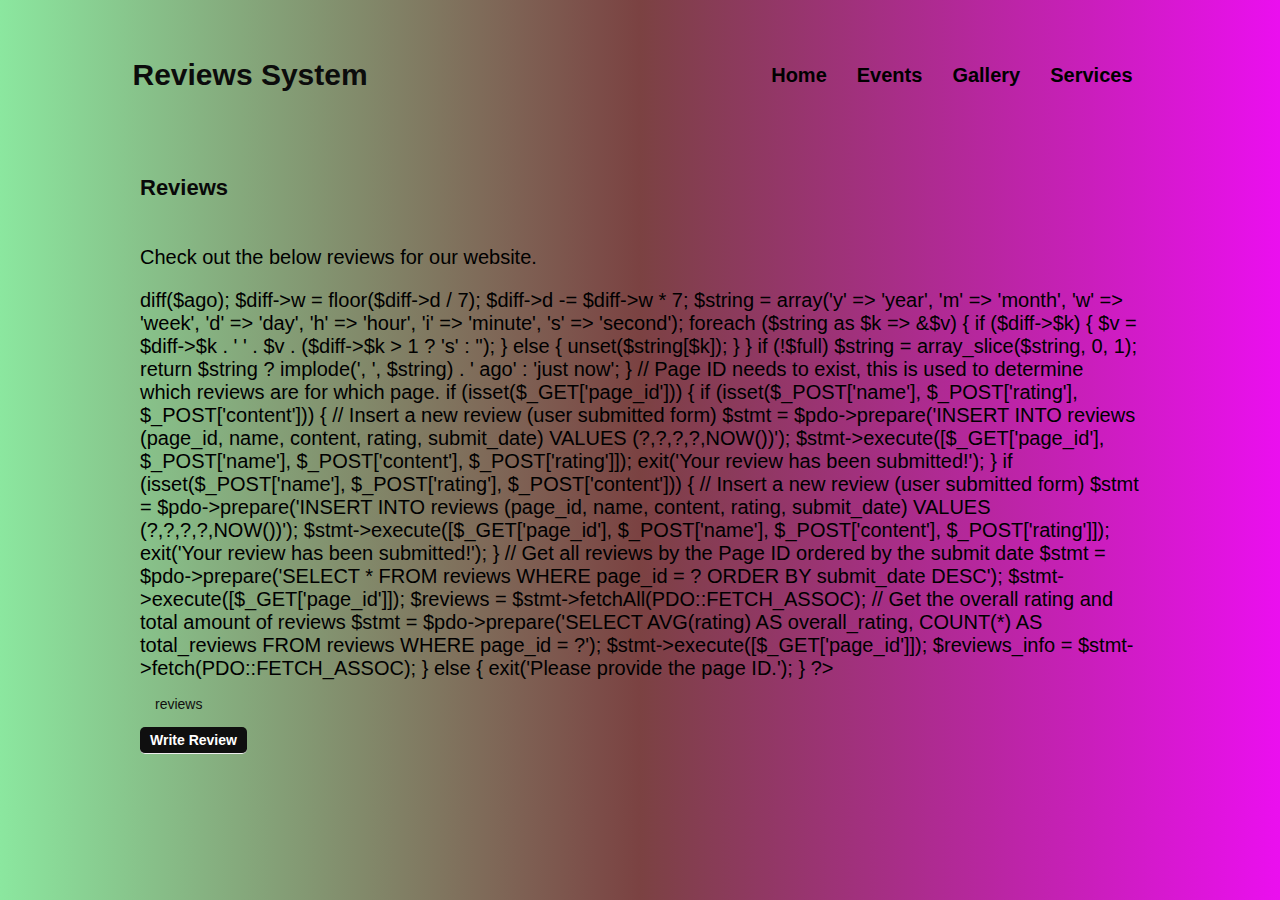
<file: index.html>
<!DOCTYPE html>
<html>
	<head>
		<meta charset="utf-8">
		<title>Reviews System</title>
		<link href="style.css" rel="stylesheet" type="text/css">
		<link href="reviews.css" rel="stylesheet" type="text/css">
	</head>
	<body>
	    <nav class="navtop">
			<div>
				<h1>Reviews System</h1>
				<ul>
					<li><a href="home.php">Home</a></li>
					<li><a href="event.html">Events</a></li>
					<li><a href="gallery.html">Gallery</a></li>
					<li><a href="services.html">Services</a></li>
				</ul>
			</div></nav>
		<div class="content home">
			<h2>Reviews</h2>
			<p>Check out the below reviews for our website.</p>
            <div class="reviews"></div>
              <script>
             const reviews_page_id = 1;
fetch("reviews.php?page_id=" + reviews_page_id).then(response => response.text()).then(data => {
	document.querySelector(".reviews").innerHTML = data;
	document.querySelector(".reviews .write_review_btn").onclick = event => {
		event.preventDefault();
		document.querySelector(".reviews .write_review").style.display = 'block';
		document.querySelector(".reviews .write_review input[name='name']").focus();
	};
	document.querySelector(".reviews .write_review form").onsubmit = event => {
		event.preventDefault();
		fetch("reviews.php?page_id=" + reviews_page_id, {
			method: 'POST',
			body: new FormData(document.querySelector(".reviews .write_review form"))
		}).then(response => response.text()).then(data => {
			document.querySelector(".reviews .write_review").innerHTML = data;
		});
	};
});

var formElement = document.querySelector(".write_review form");

// Get the name input element
var nameInputElement = formElement.querySelector('input[name="name"]');

// Listen for input events
nameInputElement.addEventListener("input", function() {
  // Get the input value and remove all non-letter characters
  var inputValue = this.value.replace(/[^a-zA-Z]/g, "");

  // Set the input value to the cleaned value
  this.value = inputValue;
});
</script>
		</div>
	</body>
</html>
</file>
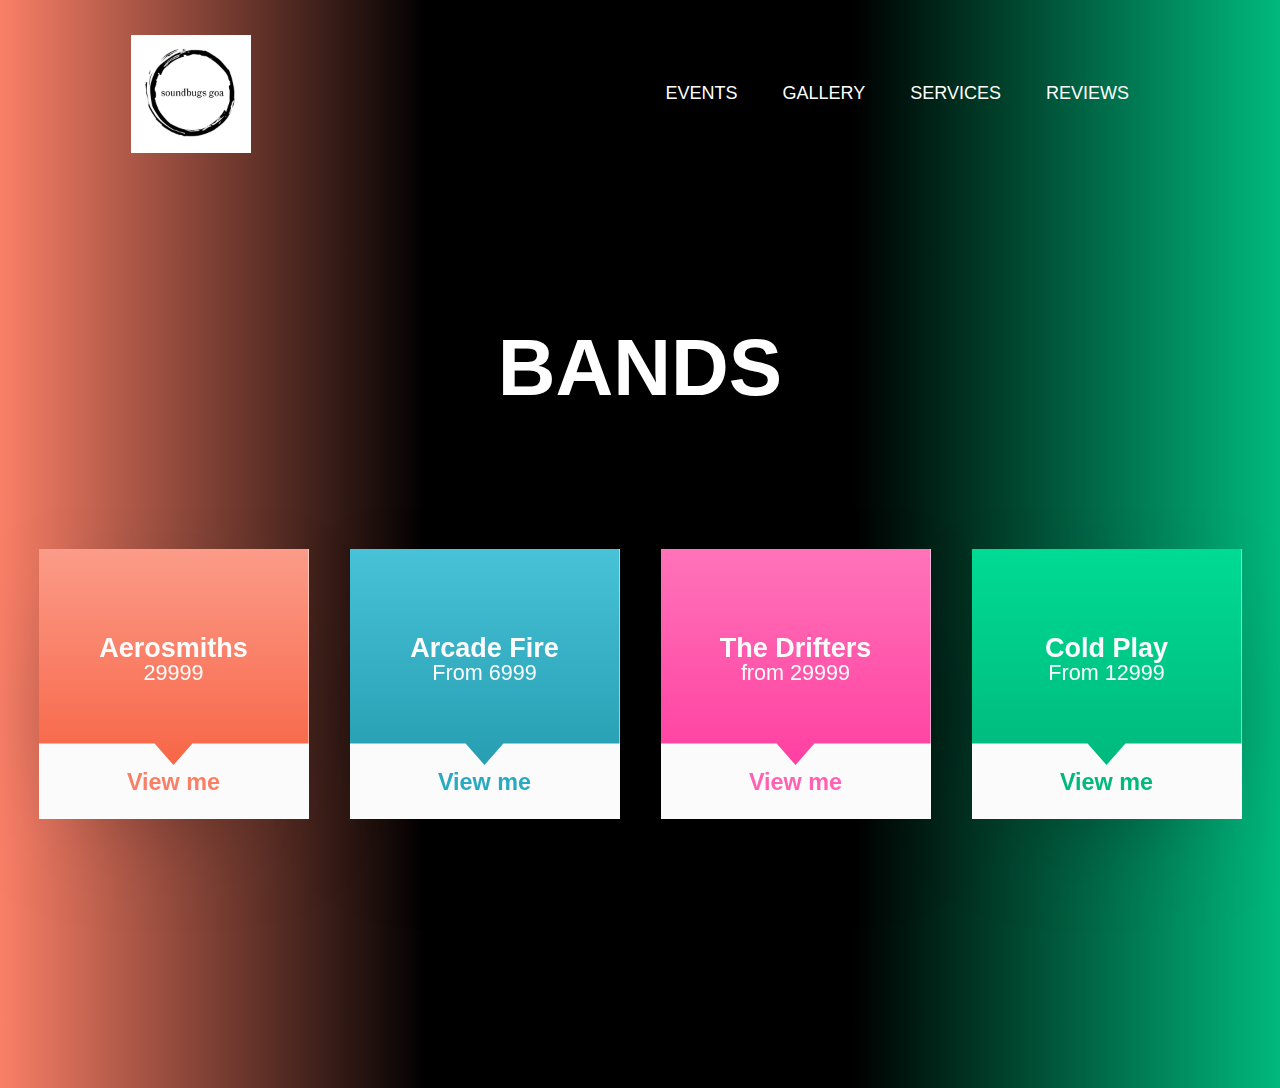
<file: Band.html>
<!DOCTYPE html>
<html lang="en">
<head>
  <title>BANDS</title>
  <meta charset="utf-8">
  <meta name="viewport" content="width=device-width, initial-scale=1">
  <link rel="stylesheet" href="styleband.css">
  <link rel="stylesheet" href="https://cdnjs.cloudflare.com/ajax/libs/font-awesome/4.7.0/css/font-awesome.min.css">
</head>
<body>
    <div class="banner">
        <div class="navbar">
            <img src="logo.jpg" class="logo">
            <ul>
                <li><a href="birthday.html">Events</a></li>
                <li><a href="gallery.html">Gallery</a></li>
                <li><a href="services.html">Services</a></li>
                <li><a href="index.html">Reviews</a></li>
            </ul>
        </div>
        <main class="main">
            <h1> BANDS</h1>
            <section class="card-area">
                <section class="card-section">
                    <div class="card">
                        <div class="flip-card">
                            <div class="flip-card__container">
                                <div class="card-front">
                                    <div class="card-front__tp card-front__tp--band1">
                                        <h2 class="card-front__heading">Aerosmiths</h2>
                                        <p class="card-front__text-price">29999</p>
                                    </div>
                                    <div class="card-front__bt">
                                        <p class="card-front__text-view card-front__text-view--band1">
                                            View me
                                        </p>
                                    </div>
                                </div>
                                <div class="card-back"><img src="aerosmiths.jpg"></div>
                            </div>
                        </div>
                        <div class="inside-page">
                            <div class="inside-page__container">
                                <h3 class="inside-page__heading inside-page__heading--band1">Lorem ipsum dolor</h3>
                                <p class="inside-page__text">Experience the best band live !!!</p>
                                <a href="shopping/add.php" class="inside-page__btn inside-page__btn--band1">Book Now</a>
                            </div>
                        </div>
                    </div>
                </section>
                <section class="card-section">
                    <div class="card">
                        <div class="flip-card">
                            <div class="flip-card__container">
                                <div class="card-front">
                                    <div class="card-front__tp card-front__tp--band2">
                                        <h2 class="card-front__heading"> Arcade Fire</h2>
                                        <p class="card-front__text-price">From 6999</p>
                                    </div>
    
                                    <div class="card-front__bt">
                                        <p class="card-front__text-view card-front__text-view--band2">View me</p>
                                    </div>
                                </div>
                                <div class="card-back"><img src="Arcade.jpg"></div>
                            </div>
                        </div>
                        <div class="inside-page">
                            <div class="inside-page__container">
                                <h3 class="inside-page__heading inside-page__heading--band2">Arcadians</h3>
                                <p class="inside-page__text">
                                   Relax and get the best Experience from the Arcadian
                                </p>
                                <a href="shopping/add.php" class="inside-page__btn inside-page__btn--band2">Book Now</a>
                            </div>
                        </div>
                    </div>
                </section>
                <section class="card-section">
                    <div class="card">
                        <div class="flip-card">
                            <div class="flip-card__container">
                                <div class="card-front">
                                    <div class="card-front__tp card-front__tp--band3">
                                        <h2 class="card-front__heading">The Drifters</h2>
                                        <p class="card-front__text-price">from 29999</p>
                                    </div>
                                    <div class="card-front__bt">
                                        <p class="card-front__text-view card-front__text-view--band3">View me</p>
                                    </div>
                                </div>
                                <div class="card-back">
                                    <img src="drifters.jpg">
                                </div>
                            </div>
                        </div>
                        <div class="inside-page">
                            <div class="inside-page__container">
                                <h3 class="inside-page__heading inside-page__heading--band3">
                                    Drifters
                                </h3>
                                <p class="inside-page__text">Get Drifted along with sweet and calm music</p>
                                <a href="shopping/add.php" class="inside-page__btn inside-page__btn--band3">Book Now</a>
                            </div>
                        </div>
                    </div>
                </section>
                <section class="card-section">
                    <div class="card">
                        <div class="flip-card">
                            <div class="flip-card__container">
                                <div class="card-front">
                                    <div class="card-front__tp card-front__tp--band4">
                                           <h2 class="card-front__heading">Cold Play</h2>
                                                   <p class="card-front__text-price">
                                                       From 12999
                                                   </p>
                                    </div>
    
                                    <div class="card-front__bt">
                                        <p class="card-front__text-view card-front__text-view--band4">
                                            View me
                                        </p>
                                    </div>
                                </div>
                                <div class="card-back"><img src="Coldplay.jpg"></div>
                            </div>
                        </div>
                        <div class="inside-page">
                            <div class="inside-page__container">
                                <h3 class="inside-page__heading inside-page__heading--band4">
                                    Cold Play
                                </h3>
                                <p class="inside-page__text">
                                   Explore the best of music with the best band
                                </p>
                                <a href="shopping/add.php" class="inside-page__btn inside-page__btn--band4">Book Now</a>
                            </div>
                        </div>
                    </div>
                </section>
            </section>
        </main>
    </body>
    </html>
</file>
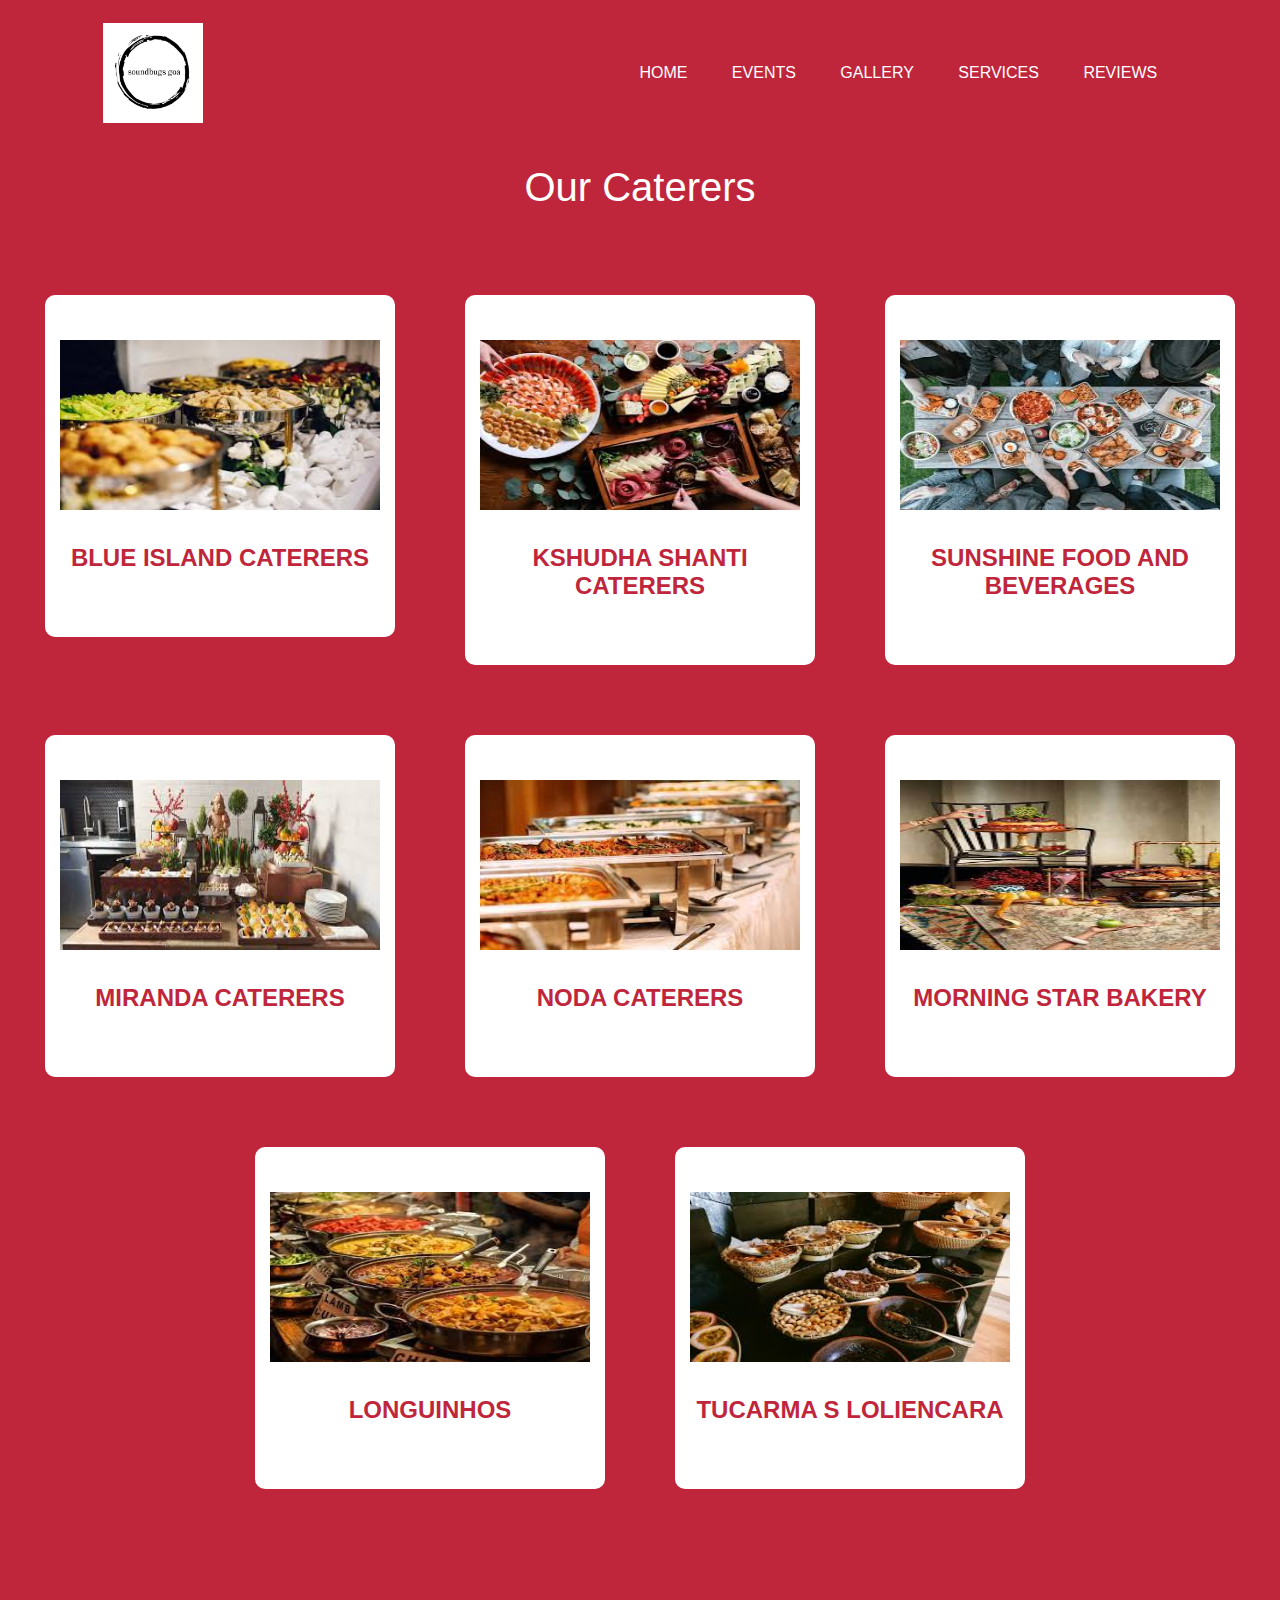
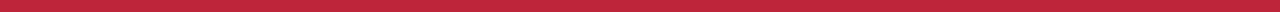
<file: cater.html>
<!DOCTYPE html>
<html lang="en">
<head> 
    <meta charset="UTF-8">
    <meta name="viewport" content="width=device-width, initial-scale=1.0">
    <meta http-equiv="X-UA-Compatible" content="ie=edge"> <link href="https://fonts.googleapis.com/css?family=Montserrat" rel="stylesheet">
    <link rel="stylesheet" href="cater.css">
    <title>Services Section</title>
</head>
<body>
        <div class="navbar">
            <img src="logo.jpg" class="logo">
            <ul>
                <li><a href="home.php">Home</a></li>
                <li><a href="event.html">Events</a></li>
                <li><a href="gallery.html">Gallery</a></li>
                <li><a href="services.html">Services</a></li>
                <li><a href="index.html">Reviews</a></li>
            </ul>
        </div>
    <section>
        <h1>Our Caterers</h1>
        <div class="services">
            <a href="shopping/add.php">
                <div class="service-1">
                    <div class="shapes">
                        <div class="shape-1 right"></div>
                        <div class="shape-2 right"></div> 
                        <div class="shape-3 right"></div>
                    </div>
                    <div class="img">
                        <img src="img8.jpeg"alt="">
                    </div>
                    <div class="description">
                        <h2>Blue Island Caterers</h2>
                        <p></p>
                    </div>
                    <div class="shapes">
                        <div class="shape-4 right"></div>
                        <div class="shape-5 right"></div> 
                        <div class="shape-6 right"></div>
                    </div>
                </div>
            </a>
            <a href="shopping/add.php">
            <div class="service-1">
                <div class="shapes">
                    <div class="shape-1 right"></div>
                    <div class="shape-2 right"></div> 
                    <div class="shape-3 right"></div>
                </div>
                <div class="img">
                    <img src="img1.jpeg" alt="">
                </div>
                <div class="description">
                    <h2>Kshudha Shanti Caterers</h2>
                    <p></p>
                </div>
                <div class="shapes">
                    <div class="shape-4 right"></div>
                    <div class="shape-5 right"></div> 
                    <div class="shape-6 right"></div>
                </div>
            </div> 
            </a>
            <a href="shopping/add.php">
            <div class="service-1">
                <div class="shapes">
                    <div class="shape-1 right"></div>
                    <div class="shape-2 right"></div> 
                    <div class="shape-3 right"></div>
                </div>
                <div class="img">
                    <img src="img2.jpeg" alt="">
                </div>
                <div class="description">
                    <h2>Sunshine Food and Beverages</h2>
                    <p></p>
                </div>
                <div class="shapes">
                    <div class="shape-4 right"></div>
                    <div class="shape-5 right"></div> 
                    <div class="shape-6 right"></div>
                </div>
            </div>
            </a>
            <a href="shopping/index.php">
                <div class="service-1">
                    <div class="shapes">
                        <div class="shape-1 right"></div>
                        <div class="shape-2 right"></div> 
                        <div class="shape-3 right"></div>
                    </div>
                    <div class="img">
                        <img src="img3.jpeg" alt="">
                    </div>
                    <div class="description">
                        <h2>Miranda Caterers</h2>
                        <p></p>
                    </div>
                    <div class="shapes">
                        <div class="shape-4 right"></div>
                        <div class="shape-5 right"></div> 
                        <div class="shape-6 right"></div>
                    </div>
                </div>
            </a>
            <a href="shopping/add.php">
                <div class="service-1">
                <div class="shapes">
                    <div class="shape-1 right"></div>
                    <div class="shape-2 right"></div> 
                    <div class="shape-3 right"></div>
                </div>
                <div class="img">
                    <img src="img4.jpeg" alt="">
                </div>
                <div class="description">
                    <h2>Noda Caterers</h2>
                    <p></p>
                </div>
                <div class="shapes">
                    <div class="shape-4 right"></div>
                    <div class="shape-5 right"></div> 
                    <div class="shape-6 right"></div>
                </div>
                </div>
            </a>
            <a href="shopping/add.php"> 
            <div class="service-1">
                <div class="shapes">
                    <div class="shape-1 right"></div>
                    <div class="shape-2 right"></div> 
                    <div class="shape-3 right"></div>
                </div>
                <div class="img">
                    <img src="img5.jpeg" alt="">
                </div>
                <div class="description">
                    <h2>Morning Star Bakery</h2>
                    <p></p>
                </div>
                <div class="shapes">
                    <div class="shape-4 right"></div>
                    <div class="shape-5 right"></div> 
                    <div class="shape-6 right"></div>
                </div>
            </div>
            </a>
            <a href="shopping/add.php">
            <div class="service-1">
                <div class="shapes">
                    <div class="shape-1 right"></div>
                    <div class="shape-2 right"></div> 
                    <div class="shape-3 right"></div>
                </div>
                <div class="img">
                    <img src="img6.jpeg" alt="">
                </div>
                <div class="description">
                    <h2>Longuinhos</h2>
                    <p></p>
                </div>
                <div class="shapes">
                    <div class="shape-4 right"></div>
                    <div class="shape-5 right"></div> 
                    <div class="shape-6 right"></div>
                </div>
            </div>
            </a>
            <a href="shopping/add.php">
            <div class="service-1">
                <div class="shapes">
                    <div class="shape-1 right"></div>
                    <div class="shape-2 right"></div> 
                    <div class="shape-3 right"></div>
                </div>
                <div class="img">
                    <img src="img7.jpeg" alt="">
                </div>
                <div class="description">
                    <h2>Tucarma S Loliencara</h2>
                    <p></p>
                </div>
                <div class="shapes">
                    <div class="shape-4 right"></div>
                    <div class="shape-5 right"></div> 
                    <div class="shape-6 right"></div>
                </div>
            </div>
            </a>
        </div>
    </section>
</body>
</html>
</file>
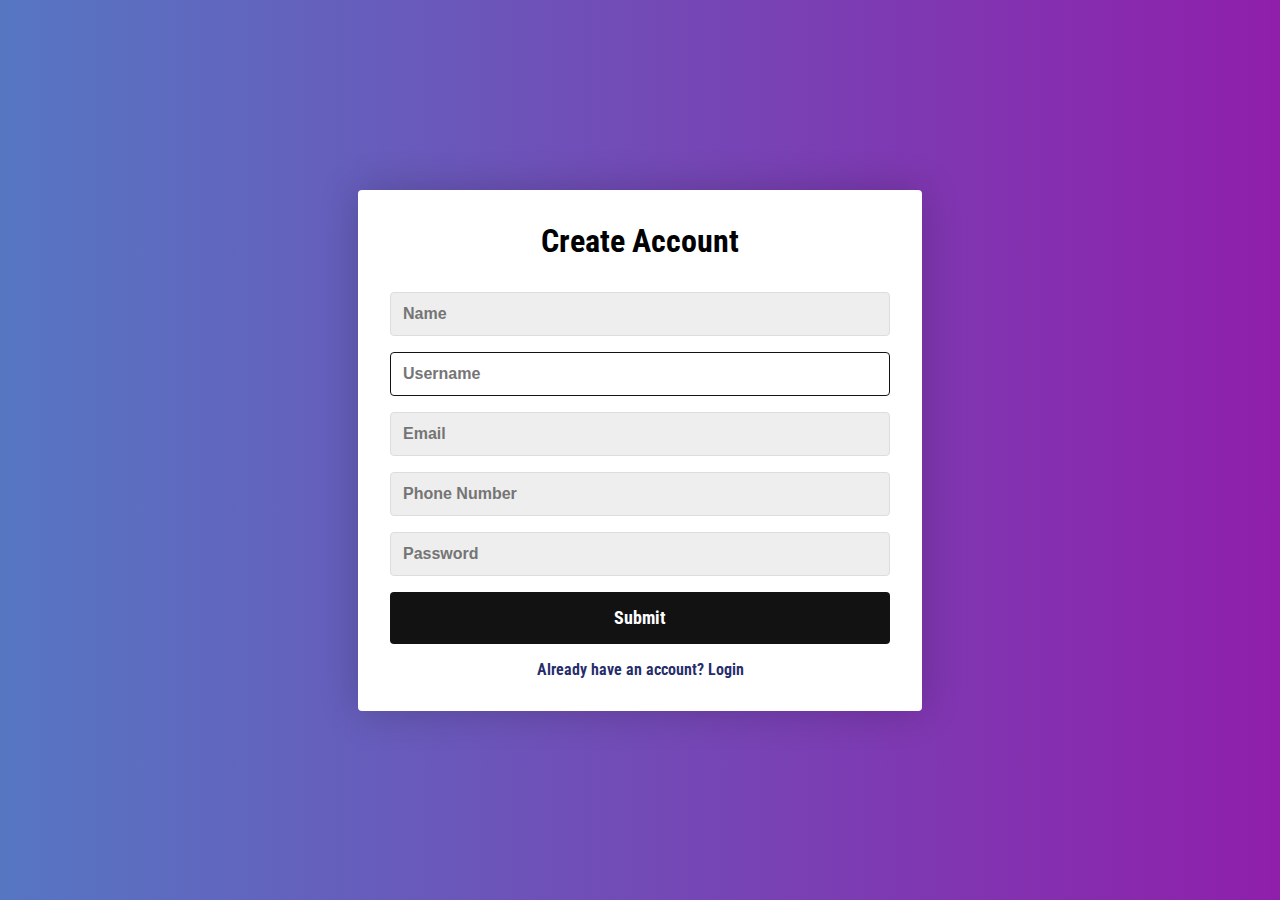
<file: login.html>
<!DOCTYPE html>
<html>
	<head>
		<title>Login page</title>
		<meta name="viewport" content="width=device-width, initial-scale=1.0">
		<meta charset="utf-8">
        <link rel="preconnect" href="https://fonts.googleapis.com">
        <link rel="preconnect" href="https://fonts.gstatic.com" crossorigin>
        <link href="https://fonts.googleapis.com/css2?family=Inter:wght@400;500;600&family=Roboto+Condensed&display=swap" rel="stylesheet">
		<link rel="stylesheet" href="text.css">
		<link href="https://fonts.googleapis.com/css2?family=Jost:wght@500&display=swap" rel="stylesheet">
	</head>
    <body onload="document.form1.username.focus();">
        <div class="container">
            <form class="form form--hidden" id="login" action="authenticate.php" method="post">
                <h1 class="form_title">Login</h1>
                <div class="form_message form_message_error"></div>
                <div class="form_input_group">
                    <input type="text" class="form_input" autofocus placeholder="Username" name="username" id="username" required>
                    <div class="form_input-error-message"></div>
                </div>
                <div class="form_input_group">
                    <input type="password" class="form_input" autofocus placeholder="Password" name="password" id="password" required>
                    <div class="form_input-error-message"></div>
                </div>
                <input  class="form__button" type="submit" value="Login" id="button" name="button">
                <p class="form_text">
                    <a href="#" class="form_link"id="linkCreateAccount">Don't have an account? Create account</a>
                </p>
            </form>
            <form class="form" name="form1" id="createAccount" action="register.php" method="post" onsubmit='return formValidation()'>
                <h1 class="form_title">Create Account</h1>
                <div class="form_message form_message_error"></div>
                <div class="form_input_group">
                    <input type="text" pattern="^[a-zA-Z]+" class="form_input" autofocus placeholder="Name" required name="uname" >
                </div>
                <div class="form_input_group">
                    <input type="text" class="form_input" autofocus placeholder="Username" required name="username">
                </div>
                <div class="form_input_group">
                    <input type="email" class="form_input" autofocus placeholder="Email" required name="email">
                </div>
                <div class="form_input_group">
                    <input type="text" id="signupnumber" class="form_input" autofocus placeholder="Phone Number" name="pnumber">
                    <div class="form_input-error-message"></div>
                </div>
                <div class="form_input_group">
                    <input type="password" id="create_pw" class="form_input" autofocus placeholder="Password" name="password">
                    <div class="form_input-error-message"></div>
                </div>
                <input  class="form__button" type="submit" value="Submit" id="button" name="submit">
                <p class="form_text">
                    <a href="#" class="form_link"id="linkLogin">Already have an account? Login</a>
                </p>
            </form>   
        </div>
        <script src="form.js"></script>
    </body>
</html>
</file>
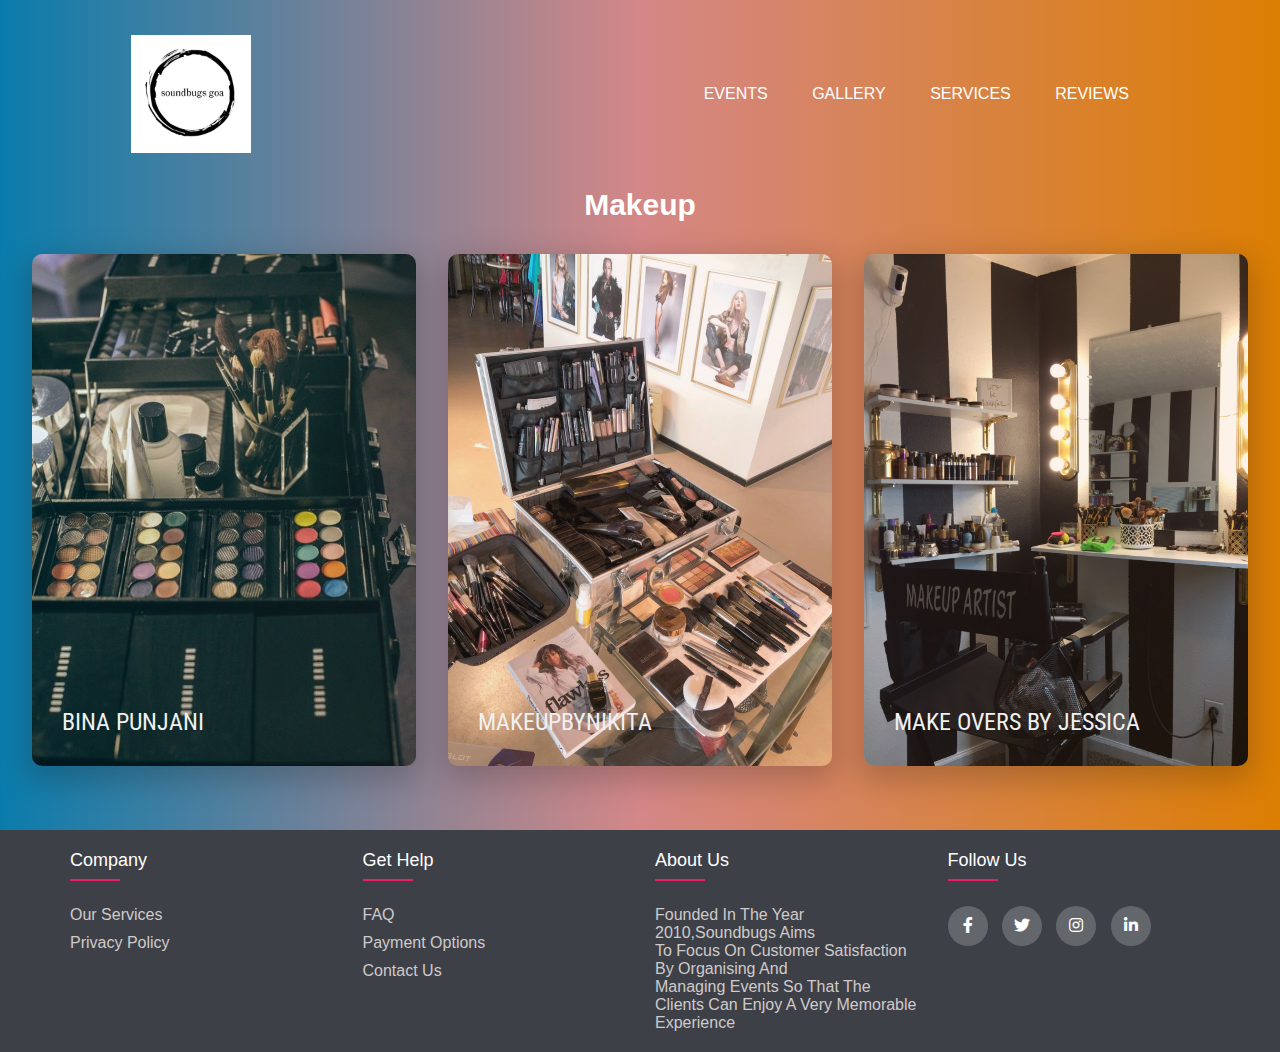
<file: makeup.html>
<!DOCTYPE html>
<html lang="en" >
<head>
  <meta charset="UTF-8">
  <title>Makeup</title>
  <link rel="stylesheet" href="./stylemakeup.css">
  <link rel="preconnect" href="https://fonts.googleapis.com">
<link rel="preconnect" href="https://fonts.gstatic.com" crossorigin>
<link href="https://fonts.googleapis.com/css2?family=Roboto+Condensed&family=Roboto:wght@300&display=swap" rel="stylesheet">
<link rel="stylesheet" type="text/css" href="https://cdnjs.cloudflare.com/ajax/libs/font-awesome/5.15.1/css/all.min.css">
<link rel="stylesheet" href="https://fonts.googleapis.com/css2?family=Material+Symbols+Outlined:opsz,wght,FILL,GRAD@48,400,0,0" />
</head>
<body>
  <div class="banner">
    <div class="navbar">
        <img src="logo.jpg" class="logo">
        <ul>
            <li><a href="event.html">Events</a></li>
            <li><a href="gallery.html">Gallery</a></li>
            <li><a href="services.html">Services</a></li>
            <li><a href="index.html">Reviews</a></li>
        </ul>
    </div>
    <div class="content">
      <h1>Makeup</h1>
  </div>
    <main>
      <div class = "card">
        <img src="makeup1.jpeg" alt="">
        <div class="card-content">
          <h2>
            Bina Punjani
          </h2>
          <p>
            Best make up packages at an affordable price of 10000 Rs
          </p>
          <a href="shopping/add.php" class="button">
            Find out more 
            <span class="material-symbols-outlined">
              arrow_right_alt
            </span>
          </a>
        </div>
      </div>
      <div class = "card">
        <img src="makeup 2.jpeg" alt="">
        <div class="card-content">
          <h2>
            MakeupbyNikita
          </h2>
          <p>
            Best prices starting at 8999 Rs.
          </p>
          <a href="shopping/add.php" class="button">
            Find out more 
            <span class="material-symbols-outlined">
              arrow_right_alt
            </span>
          </a>
        </div>
      </div>
      <div class = "card">
        <img src="Makeup 3.jpeg" alt="">
        <div class="card-content">
          <h2>
            Make overs by Jessica
          </h2>
          <p>
            Affordable make overs starting at 7999 Rs.
          </p>
          <a href="shopping/add.php" class="button">
            Find out more 
            <span class="material-symbols-outlined">
              arrow_right_alt
            </span>
          </a>
        </div>
      </div>
    </main>
</div>
<footer class="footer">
  <div class="container">
   <div class="row">
    <div class="footer-col">
     <h4>Company</h4>
     <ul>
      <li><a href="services.html">Our services</a></li>
      <li><a href="#">privacy policy</a></li>
     </ul>
    </div>
    <div class="footer-col">
     <h4>Get help</h4>
     <ul>
      <li><a>FAQ</a></li>
      <li><a>Payment options</a></li>
      <li><a href="Contact.php">Contact us</a><li>
     </ul>
    </div>
    <div class="footer-col">
     <h4>About Us</h4>
     <ul>
      <li><a href="#">Founded in the year 2010,Soundbugs aims<br>to focus on customer satisfaction by organising and<br> managing
      events so that the<br> clients can enjoy a very memorable experience</a></li>
     </ul>
    </div>
    <div class="footer-col">
     <h4>Follow us</h4>
     <div class="social-links">
      <a href="#"><i class="fab fa-facebook-f"></i></a>
      <a href="#"><i class="fab fa-twitter"></i></a>
      <a href="#"><i class="fab fa-instagram"></i></a>
      <a href="#"><i class="fab fa-linkedin-in"></i></a>
     </div>
    </div>
   </div>
  </div>
</footer>
  
</body>
</html>
</file>
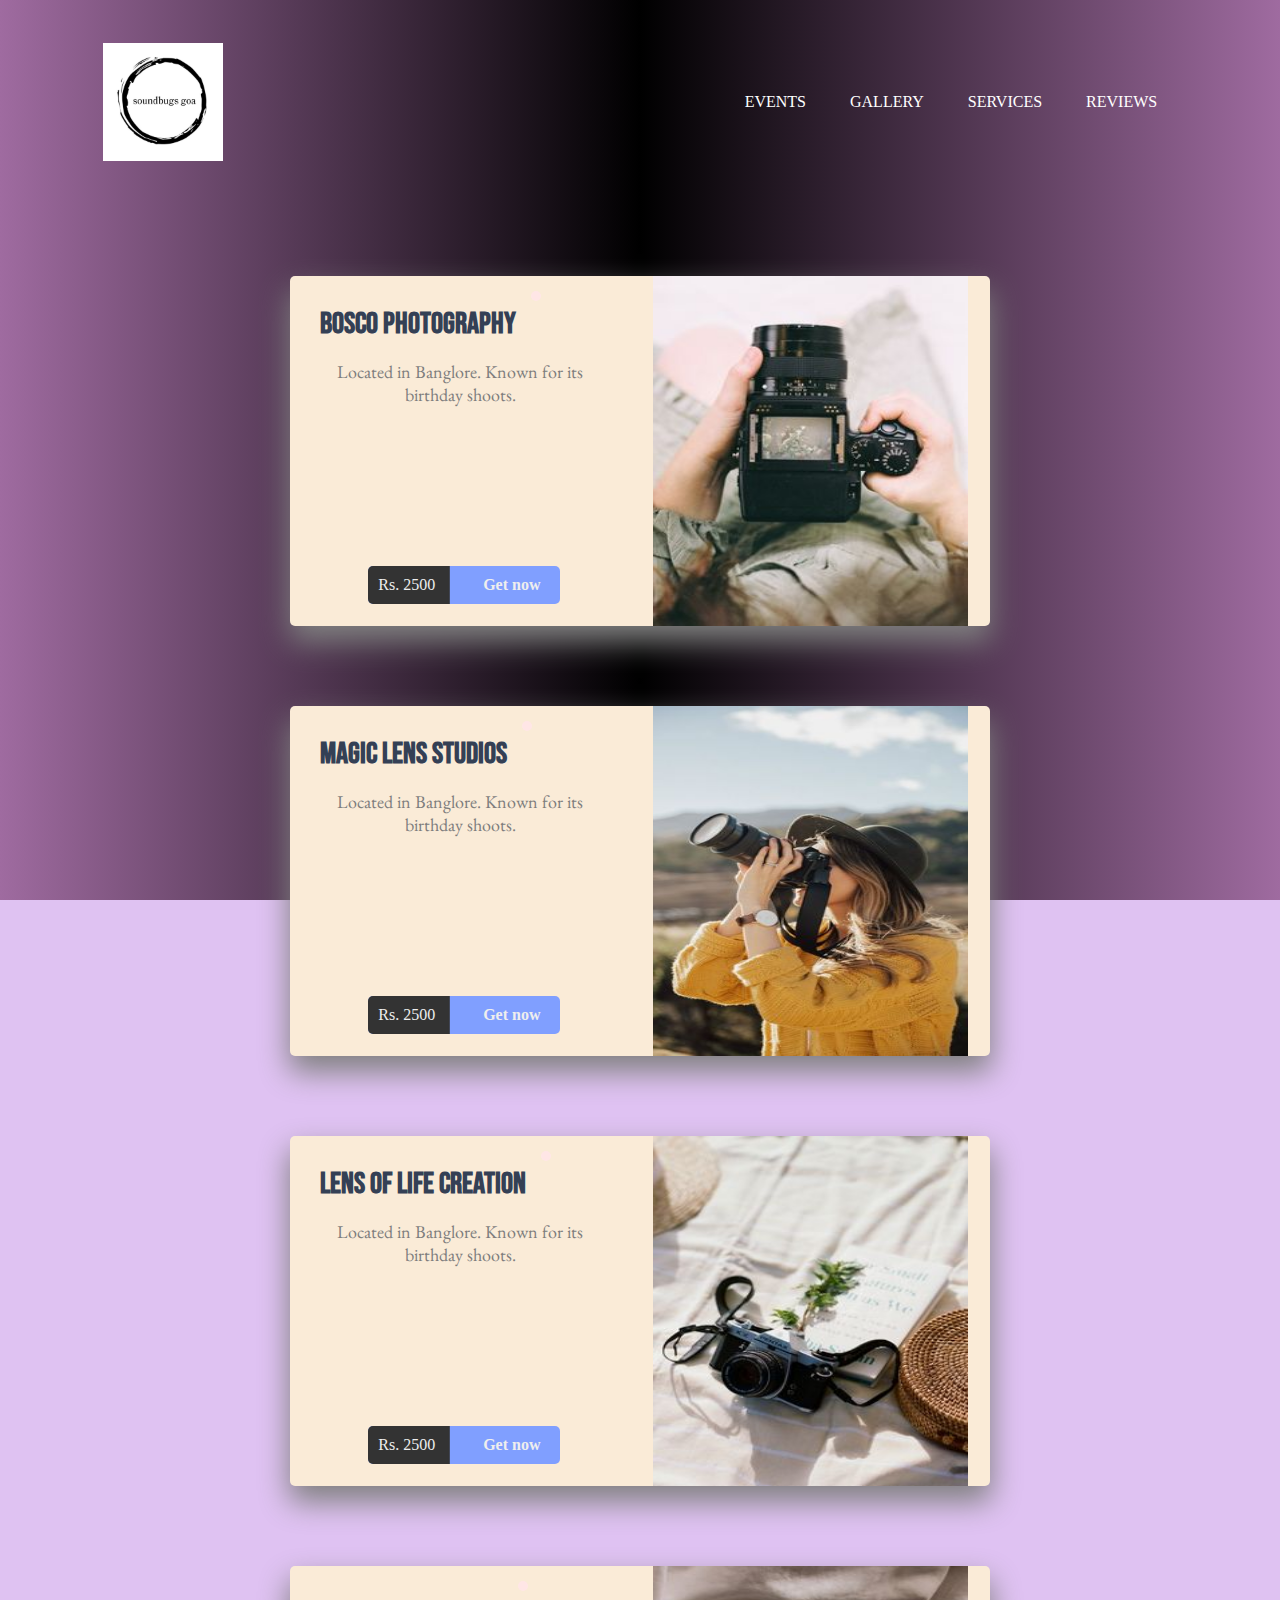
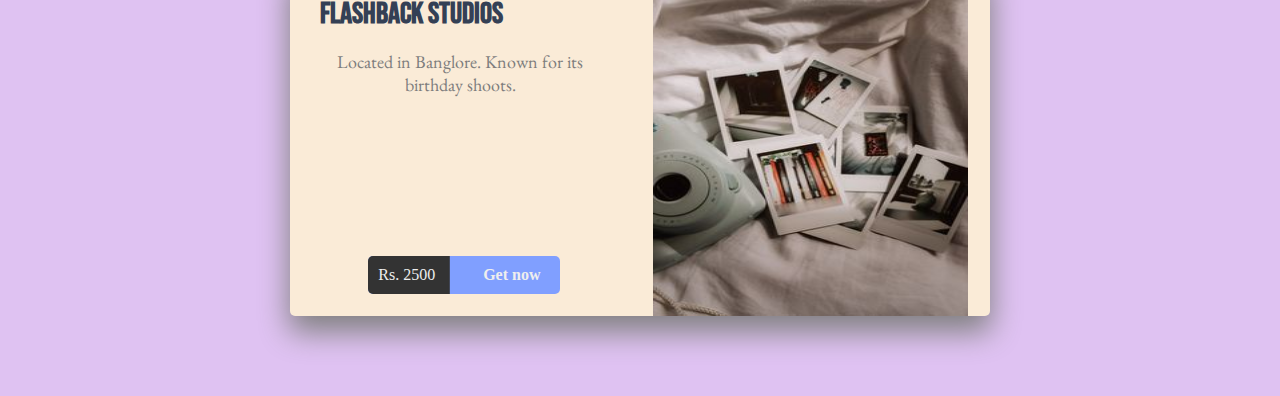
<file: photo.html>
<!DOCTYPE html>
<html lang="en">
<head>
  <title>Photographers</title>
  <meta charset="utf-8">
  <meta name="viewport" content="width=device-width, initial-scale=1">
  <link rel="stylesheet" href="stylephoto.css">
  <link rel="stylesheet" href="https://cdnjs.cloudflare.com/ajax/libs/font-awesome/4.7.0/css/font-awesome.min.css">
</head>
<body>
    <div class="banner">
        <div class="navbar">
            <img src="logo.jpg" class="logo">
            <ul>
                <li><a href="birthday.html">Events</a></li>
                <li><a href="gallery.html">Gallery</a></li>
                <li><a href="services.html">Services</a></li>
                <li><a href="index.html">Reviews</a></li>
            </ul>
        </div>
        <div class="cards" id="cards">
        <div id="container">
            <div class="product-details">
                <h1>Bosco Photography</h1>
                <p class="information">Located in Banglore. Known for its birthday shoots.</p>
                <div class="control">
                    <button class="btn">
                        <span class="price">Rs. 2500</span>
                        <span class="shopping-cart"><i class="fa fa-shopping-cart" aria-hidden="true"></i></span>
                        <span class="buy"><a href="shopping/add.php">Get now</a></span>
                    </button>   
                </div>
            </div>   
            <div class="product-image">
                <img src="pic1.jpg">
                <div class="info">
                    <h2> Description</h2>
                    <ul>
                        <li><strong>Name : </strong>Thakur </li>
                        <li><strong>Experience: </strong>10 years</li>
                        <li><strong>Camera: </strong>Nikon</li>
                    </ul>
                </div>
            </div>
        </div>
        <div id="container">
            <div class="product-details">
                <h1>Magic Lens Studios</h1>
                <p class="information">Located in Banglore. Known for its birthday shoots.</p>
                <div class="control">
                    <button class="btn">
                        <span class="price">Rs. 2500</span>
                        <span class="shopping-cart"><i class="fa fa-shopping-cart" aria-hidden="true"></i></span>
                        <span class="buy"><a href="shopping/add.php">Get now</a></span>
                    </button>   
                </div>
            </div>   
            <div class="product-image">
                <img src="pic2.jpg">
                <div class="info">
                    <h2> Description</h2>
                    <ul>
                        <li><strong>Name : </strong>Olive </li>
                        <li><strong>Experience: </strong>12 years</li>
                        <li><strong>Camera: </strong>Nikon</li>
                    </ul>
                </div>
            </div>
        </div>
        <div id="container">
            <div class="product-details">
                <h1>Lens of Life Creation</h1>
                <p class="information">Located in Banglore. Known for its birthday shoots.</p>
                <div class="control">
                    <button class="btn">
                        <span class="price">Rs. 2500</span>
                        <span class="shopping-cart"><i class="fa fa-shopping-cart" aria-hidden="true"></i></span>
                        <span class="buy"><a href="shopping/add.php">Get now</a></span>
                    </button>   
                </div>
            </div>   
            <div class="product-image">
                <img src="pic3.jpg">
                <div class="info">
                    <h2> Description</h2>
                    <ul>
                        <li><strong>Name : </strong>Robert </li>
                        <li><strong>Experience: </strong>13 years</li>
                        <li><strong>Camera: </strong>Nikon</li>
                    </ul>
                </div>
            </div>
        </div>
        <div id="container">
            <div class="product-details">
                <h1>Flashback Studios</h1>
                <p class="information">Located in Banglore. Known for its birthday shoots.</p>
                <div class="control">
                    <button class="btn">
                        <span class="price">Rs. 2500</span>
                        <span class="shopping-cart"><i class="fa fa-shopping-cart" aria-hidden="true"></i></span>
                        <span class="buy"><a href="shopping/add.php">Get now</a></span>
                    </button>   
                </div>
            </div>   
            <div class="product-image">
                <img src="pic4.jpg">
                <div class="info">
                    <h2> Description</h2>
                    <ul>
                        <li><strong>Name : </strong>Roma </li>
                        <li><strong>Experience: </strong>10 years</li>
                        <li><strong>Camera: </strong>Cannon</li>>
                    </ul>
                </div>
            </div>
        </div>
    </div>
    </div>
</body>
</html>
</file>
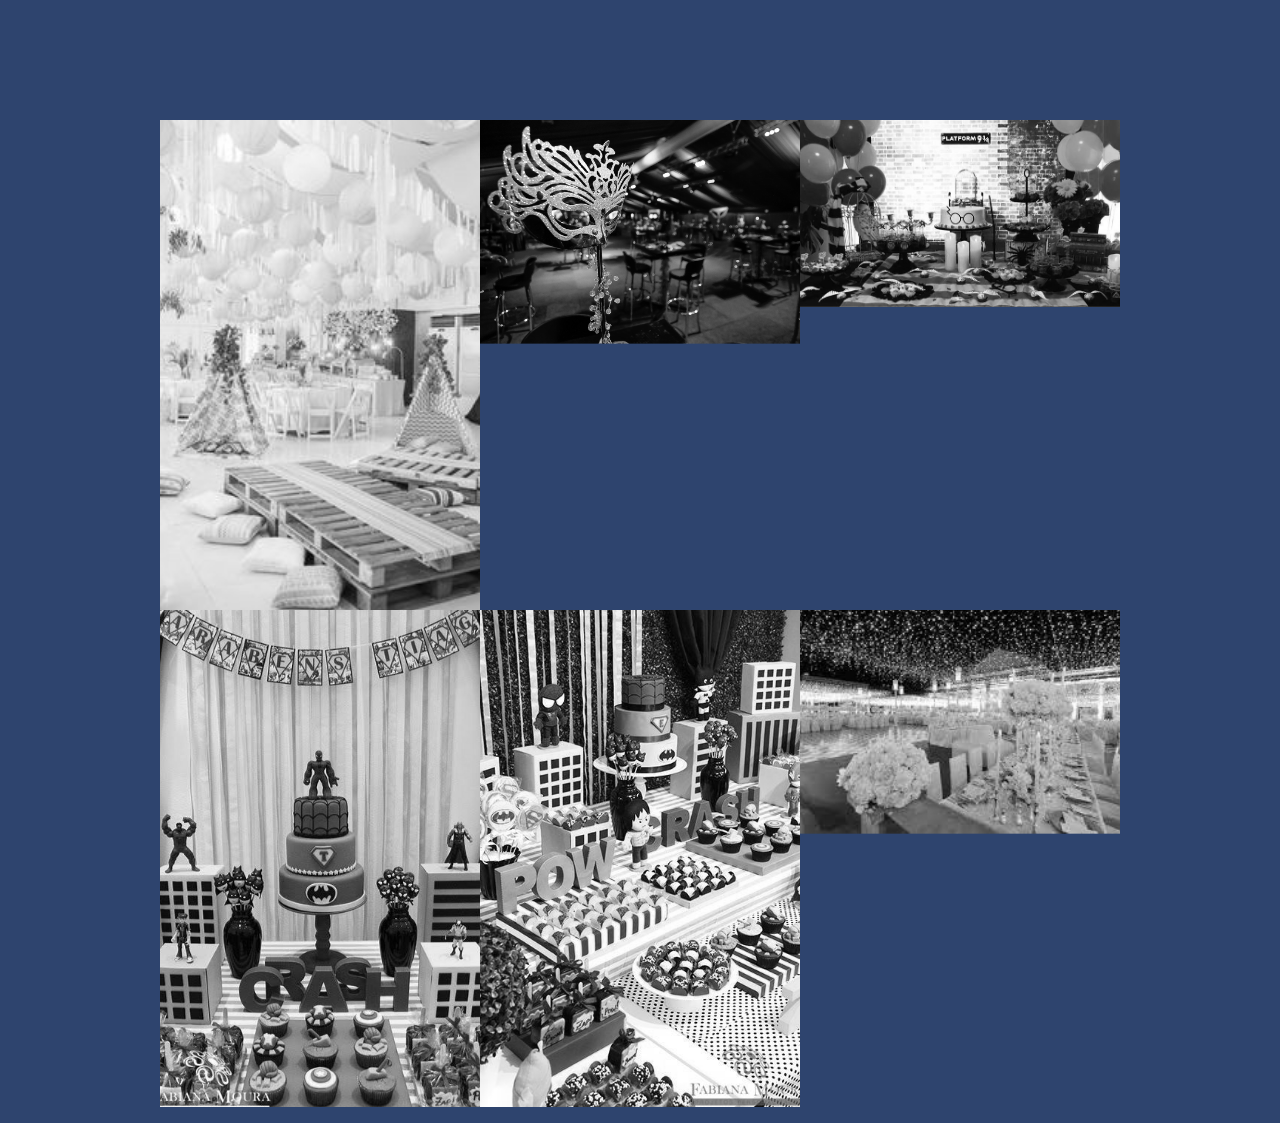
<file: theme.html>
<!DOCTYPE html>
<html lang="en">
<head>
    <meta charset="UTF-8">
    <meta http-equiv="X-UA-Compatible" content="IE=edge">
    <meta name="viewport" content="width=device-width, initial-scale=1.0">
    <title>Document</title>
    <link rel="stylesheet" href="https://cdnjs.cloudflare.com/ajax/libs/font-awesome/4.7.0/css/font-awesome.min.css">
    <link rel="stylesheet" href="theme.css">
</head>
<body>
    <div class="navbar">
        <ul>
            <li><a href="event.html">Events</a></li>
            <li><a href="gallery.html">Gallery</a></li>
            <li><a href="services.html">Services</a></li>
            <li><a href="index.html">Reviews</a></li>
        </ul>
    </div>
    <div class="-fx-image-gal">
        <div class="-fx-gal-item">
            <div class="-fx-gal-image-thumb" tabindex="1">
                <a href="c.html" >
                    <img src="it8.jpg" >
                </a>
            </div>
        </div><!-- /-fx-gal-item -->
    
        <div class="-fx-gal-item">
            <div class="-fx-gal-image-thumb" tabindex="1">
                <a href="n.html" >
                    <img src="it4.jpg">
                </a>
            </div>
        </div><!-- /-fx-gal-item -->
    
        <div class="-fx-gal-item">
            <div class="-fx-gal-image-thumb" tabindex="1">
                <a href="s.html" >
                    <img src="it5.jpg">
                </a>
            </div>
        </div><!-- /-fx-gal-item -->
    
        <div class="-fx-gal-item">
            <div class="-fx-gal-image-thumb" tabindex="1">
                <a href="i.html">
                    <img src="it6.jpg">
                </a>
            </div>
        </div><!-- /-fx-gal-item -->
    
        <div class="-fx-gal-item">
            <div class="-fx-gal-image-thumb" tabindex="1">
                <a href="chinese.html" >
                    <img src="it7.jpg">
                </a>
            </div>
        </div><!-- /-fx-gal-item -->
    
        <div class="-fx-gal-item">
            <div class="-fx-gal-image-thumb" tabindex="1">
                <a href="dhaba.html" >
                    <img src="it1.jpeg">
                </a>
            </div>
        </div>
    </div><!-- /gallery -->
    <script>let navigation=document.querySelector('.navigation');
        document.querySelector('.toggle').onclick = function
        (){
            this.classList.toggle('active');
            navigation.classList.toggle('active');}</script>
</body>
</html>
</file>
<file: style.css>
* {
    box-sizing: border-box;
    font-family: -apple-system, BlinkMacSystemFont, "segoe ui", roboto, oxygen, ubuntu, cantarell, "fira sans", "droid sans", "helvetica neue", Arial, sans-serif;
    font-size: 20px;
    -webkit-font-smoothing: antialiased;
    -moz-osx-font-smoothing: grayscale;
}
body {
    background-image: linear-gradient(to right,#8be79f,#7b4242,#eb0fef);
    margin: 0;
}
.navtop {
    background-image: linear-gradient(to right,#8be79f,#7b4242,#eb0fef);

    height: 150px;
    width: 100%;
    border: 0;
}
.navtop div {
    display: flex;
    margin: 0 auto;
    width: 1015px;
    height: 100%;
}
.navtop div h1, .navtop div a {
    display: inline-flex;
    align-items: center;
}
.navtop div h1 {
    flex: 5;
    font-size: 30px;
    padding: 0;
    margin: 0;
    color: #0c0c0c;
    font-weight: bolder;
}
.navtop ul{
    list-style-type: none;
    display: inline-flex;
    align-items: center;
}
.navtop div ul li a {
    padding: 0 15px;
    text-decoration: none;
    color: #000000;
    font-weight: bold;
}
.navtop div a:hover {
    color: #ecf0f6;
}
.content {
    width: 1000px;
    margin: 0 auto;
}
.content h2 {
    margin: 0;
    padding: 25px 0;
    font-size: 22px;
    color: #090909;
}
</file>
<file: reviews.css>
.reviews .overall_rating .num {
    font-size: 30px;
    font-weight: bold;
    color: #F5A624;
}
.reviews .overall_rating .stars {
    letter-spacing: 3px;
    font-size: 32px;
    color: #F5A624;
    padding: 0 5px 0 10px;
}
.reviews .overall_rating .total {
    color: #100f0f;
    font-size: 14px;
}
.reviews .write_review_btn, .reviews .write_review button {
    display: inline-block;
    background-color: #0f0f0f;
    color: #fff;
    text-decoration: none;
    margin: 10px 0 0 0;
    padding: 5px 10px;
    border-radius: 5px;
    font-size: 14px;
    font-weight: 600;
    border: 0;
    border-bottom: 1px solid #eee;
}
.reviews .write_review_btn:hover, .reviews .write_review button:hover {
    background-color: #090909;
}
.reviews .write_review {
    display: none;
    padding: 20px 0 10px 0;
}
.reviews .write_review textarea {
    width: 100%;
    padding: 10px;
    border: 1px solid #dddddd;
    border-radius: 5px;
    height: 150px;
    margin-top: 10px;
}
.reviews .write_review input {
    display: block;
    width: 250px;
    padding: 10px;
    border: 1px solid #ddd;
    border-radius: 5px;
    margin-top: 10px;
}
.reviews .write_review button {
    cursor: pointer;
}
.reviews .review {
    padding: 20px 0;
    border-bottom: 1px solid #eee;
}
.reviews .review .name {
    padding: 0 0 3px 0;
    margin: 0;
    font-size: 18px;
    color: #040404;
}
.reviews .review .rating {
    letter-spacing: 2px;
    font-size: 22px;
    color: #F5A624;
}
.reviews .review .date {
    color: #060606;
    font-size: 14px;
}
.reviews .review .content {
    padding: 5px 0;
}
.reviews .review:last-child {
    border-bottom: 0;
}
</file>
<file: styleband.css>
@import url('https://fonts.googleapis.com/css2?family=Bebas+Neue&family=Bree+Serif&family=EB+Garamond:ital,wght@0,500;1,800&display=swap');
body {
  background-image: linear-gradient( to right,#fa7f67, black, black,#00b97d);
	background-attachment: fixed;	
	background-size: cover;
    box-sizing: border-box;
    font-family: 'Open Sans', sans-serif;
    position: relative;
	}
.banner{
    width: 100%;
    height: 100%;
}
.navbar{
    width: 85%;
    margin: auto;
    padding: 35px;
    display: flex;
    align-items: center;
    justify-content: space-between;
}
.logo{
    width: 120px;
    cursor: pointer;
    position: center;
}
.navbar ul li{
    list-style: none;
    display: inline-block;
    margin: 0 20px;
    position: relative;
}
.navbar ul li a{
    text-decoration: none;
    color: white;
    text-transform: uppercase;
}
.navbar ul li::after{
    content: '';
    height: 3px;
    width: 0;
    background: #fff;
    position: absolute;
    left: 0;
    bottom: -10px;
    transition: 0.5s;
}
.navbar ul li:hover::after{
    width: 100%;
    
}
/* CSS reset */
*,
*::after,
*::before {
  box-sizing: inherit;
  margin: 0;
  padding: 0;
}

html { font-size: 112.5%; }
/* Main heading for card's front cover */
.card-front__heading {
  font-size: 1.5rem;
  margin-top: .25rem;
}

/* Main heading for inside page */
.inside-page__heading { 
  padding-bottom: 1rem; 
  width: 100%;
}
/* For both inside page's main heading and 'view me' text on card front cover */
.inside-page__heading,
.card-front__text-view {
  font-size: 1.3rem;
  font-weight: 800;
  margin-top: .2rem;
}

.inside-page__heading--band3,
.card-front__text-view--band3 { color: #ff62b2; }

.inside-page__heading--band2,
.card-front__text-view--band2 { color: #2aaac1; }

.inside-page__heading--band1,
.card-front__text-view--band1 { color: #fa7f67; }

.inside-page__heading--band4,
.card-front__text-view--band4 { color: #00b97c; }

/* Front cover */

.card-front__tp { color: #fafbfa; }

/* For pricing text on card front cover */
.card-front__text-price {
  font-size: 1.2rem;
  margin-top: -.2rem;
}

/* Back cover */

/* For inside page's body text */
.inside-page__text {
  color: #333;
}

.inside-page__btn {
  background-color: transparent;
  border: 3px solid;
  border-radius: .5rem;
  font-size: 1.2rem;
  font-weight: 600;
  margin-top: 2rem;
  overflow: hidden;
  padding: .7rem .75rem;
  position: relative;
  text-decoration: none;
  transition: all .3s ease;
  width: 90%;
  z-index: 10;
}

.inside-page__btn::before { 
  content: "";
  height: 100%;
  left: 0;
  position: absolute;
  top: 0;
  transform: scaleY(0);
  transition: all .3s ease;
  width: 100%;
  z-index: -1;
}

.inside-page__btn--band3 { 
  border-color: #ff40a1;
  color: #ff40a1;
}
.inside-page__btn--band3::before { 
  background-color: #ff86c3;
}
.inside-page__btn--band2 { 
  border-color: #279eb2;
  color: #279eb2;
}
.inside-page__btn--band2::before { 
  background-color: #279eb2;
}
.inside-page__btn--band1 { 
  border-color: #fa7f67;
  color: #fa7f67;
}
.inside-page__btn--band1::before { 
  background-color: #fa7f67;
}
.inside-page__btn--band4 { 
  border-color: #00b97d;
  color: #00b97d;
}
.inside-page__btn--band4::before { 
  background-color: #00b97d;
}
.inside-page__btn:hover { 
  color: #fafbfa;
}
.inside-page__btn:hover::before { 
  transform: scaleY(1);
}
.main {
  background-size: 100%;
  background-image: linear-gradient( to right,#fa7f67, black, black,#00b97d);
  display: flex;
  flex-direction: column;
  justify-content: center;
  height: 100vh;
  width: 100%;
}
.main h1{
  font-size: 80px;
  text-align: center;
  font-family: Arial, Helvetica, sans-serif;
  color: #fff;
}
/* Container to hold all cards in one place */
.card-area {
  align-items: center;
  display: flex;
  flex-wrap: nowrap;
  height: 60%;
  justify-content: space-evenly;
  padding: 1rem;
}
/* Area to hold an individual card */
.card-section {
  align-items: center;
  display: flex;
  justify-content: center;
  width: 100%;
}
/* A container to hold the flip card and the inside page */
.card {
  background-color: rgba(0,0,0, .05);
  box-shadow: -.1rem 1.7rem 6.6rem -3.2rem rgba(0,0,0,0.5);
  height: 15rem;
  position: relative;
  transition: all 1s ease;
  width: 15rem;
}
/* Flip card - covering both the front and inside front page */
/* An outer container to hold the flip card. This excludes the inside page */
.flip-card {
  height: 15rem;
  perspective: 100rem;
  position: absolute;
  right: 0;
  transition: all 1s ease;
  visibility: hidden;
  width: 15rem;
  z-index: 100;
}
/* The outer container's visibility is set to hidden. This is to make everything within the container NOT set to hidden  */
/* This is done so content in the inside page can be selected */
.flip-card > * {
  visibility: visible;
}
/* An inner container to hold the flip card. This excludes the inside page */
.flip-card__container {
  height: 100%;
  position: absolute;
  right: 0;
  transform-origin: left;
  transform-style: preserve-3d;
  transition: all 1s ease;
  width: 100%;
}
.card-front,
.card-back {
  backface-visibility: hidden;
  height: 100%;
  left: 0;
  position: absolute;
  top: 0;
  width: 100%;
}

/* Styling for the front side of the flip card */

/* container for the front side */
.card-front {
  background-color: #fafbfa;
  height: 15rem;
  width: 15rem;
}

/* Front side's top section */
.card-front__tp {
  align-items: center;
  clip-path: polygon(0 0, 100% 0, 100% 90%, 57% 90%, 50% 100%, 43% 90%, 0 90%);
  display: flex;
  flex-direction: column;
  height: 12rem;
  justify-content: center;
  padding: .75rem;
}

.card-front__tp--band3 {
  background: linear-gradient(
    to bottom,
    #ff73b9,
    #ff40a1
  );
}

.card-front__tp--band2 {
  background: linear-gradient(
    to bottom,
    #47c2d7,
    #279eb2
  );
}

.card-front__tp--band1 {
  background: linear-gradient(
    to bottom,
    #fb9b88,
    #f86647
  );
}

.card-front__tp--band4 {
  background: linear-gradient(
    to bottom,
    #00db93,
    #00b97d
  );
}

/* Front card's bottom section */
.card-front__bt {
  align-items: center;
  display: flex;
  justify-content: center;
}

/* Styling for the back side of the flip card */

.card-back {
  background-color: #fafbfa;
  transform: rotateY(180deg);
}
.card-back img{
    width: 100%;
    height: 100%;
}
/* Specifically targeting the <video> element */
.video__container {
  clip-path: polygon(0% 0%, 100% 0%, 90% 50%, 100% 100%, 0% 100%);
  height: auto;
  min-height: 100%;
  object-fit: cover;
  width: 100%;
}

/* Inside page */

.inside-page {
  background-color: #fafbfa;
  box-shadow: inset 20rem 0px 5rem -2.5rem rgba(0,0,0,0.25);
  height: 100%;
  padding: 1rem;
  position: absolute;
  right: 0;
  transition: all 1s ease;
  width: 15rem;
  z-index: 1;
}

.inside-page__container {
  align-items: center;
  display: flex;
  flex-direction: column;
  height: 100%;
  text-align: center; 
  width: 100%;
}

/* Functionality ====================================*/

/* This is to keep the card centered (within its container) when opened */
.card:hover {
  box-shadow:
  -.1rem 1.7rem 6.6rem -3.2rem rgba(0,0,0,0.75);
  width: 30rem;
}

/* When the card is hovered, the flip card container will rotate */
.card:hover .flip-card__container {
  transform: rotateY(-180deg);
}

/* When the card is hovered, the shadow on the inside page will shrink to the left */
.card:hover .inside-page {
  box-shadow: inset 1rem 0px 5rem -2.5rem rgba(0,0,0,0.1);
}

.footer{
 background-color: #3d4047;
    padding: 70px 0;
}
.footer-col{
   width: 25%;
   padding: 0 15px;
}
.footer-col h4{
    font-size: 18px;
    color: #ffffff;
    text-transform: capitalize;
    margin-bottom: 35px;
    font-weight: 500;
    position: relative;
}
.footer-col h4::before{
    content: '';
    position: absolute;
    left:0;
    bottom: -10px;
    background-color: #e91e63;
    height: 2px;
    box-sizing: border-box;
    width: 50px;
}
.footer-col ul li:not(:last-child){
 margin-bottom: 10px;
}
.footer-col ul li a{
 font-size: 16px;
 text-transform: capitalize;
 color: #ffffff;
 text-decoration: none;
 font-weight: 300;
 color: #d0caca;
 display: block;
 transition: all 0.3s ease;
}
.footer-col ul li a:hover{
 color: #ffffff;
 padding-left: 8px;
}
.footer-col .social-links a{
 display: inline-block;
 height: 40px;
 width: 40px;
 background-color: rgba(255,255,255,0.2);
 margin:0 10px 10px 0;
 text-align: center;
 line-height: 40px;
 border-radius: 50%;
 color: #ffffff;
 transition: all 0.5s ease;
}
.footer-col .social-links a:hover{
 color: #24262b;
 background-color: #ffffff;
}

/*responsive*/
@media(max-width: 767px){
  .footer-col{
    width: 50%;
    margin-bottom: 30px;
}
}
@media(max-width: 574px){
  .footer-col{
    width: 100%;
}
}
/* Footer ====================================*/

.footer {
  background-color: #333;
   margin-top: 3rem;
  padding: 1rem 0;
  width: 100%;
}

.footer-text {
  color: #fff;
  font-size: 1.2rem;
  text-align: center;
}
</file>
<file: cater.css>
@import url('https://fonts.googleapis.com/css2?family=Bebas+Neue&family=Bree+Serif&family=EB+Garamond:ital,wght@0,500;1,800&display=swap');
body {
	background-color: #BF263C;
	background-attachment: fixed;	
	background-size: cover;
    box-sizing: border-box;
    font-family: 'Open Sans', sans-serif;
    position: relative;
	}
.navbar{
    width: 85%;
    margin: auto;
    padding: 15px;
    display:flex;
    align-items: center;
    justify-content: space-between;
}
.logo{
    width: 100px;
    height: 100px;
    cursor: pointer;
    position: center;
}
.navbar ul li{
    list-style: none;
    display: inline-block;
    margin: 0 20px;
    position: relative;
}
.navbar ul li a{
    text-decoration: none;
    color: white;
    text-transform: uppercase;
}
.navbar ul li::after{
    content: '';
    height: 3px;
    width: 0;
    background: #fff;
    position: absolute;
    left: 0;
    bottom: -10px;
    transition: 0.5s;
}
.navbar ul li:hover::after{
    width: 100%;
    
}
  section {
    background-color: #BF263C;
    padding-bottom: 80px; 
  }
  h1 {
    font-size: 2.5rem;
    color: #fff;
    text-align: center;
    font-weight: 400;
  }
  .services {
    height: 100%;
    margin-top: 50px;
    display: flex;
    flex-wrap: wrap;
    justify-content: center;
  }
  .services a{
    text-decoration: none;
  }
  .service-1 {
    width: 320px;
    background-color: #fff;
    padding: 15px;
    margin: 35px;
    border-radius: 10px;
  }
 .img {
    padding-top: 30px;
  }
  img {
    height: 170px;
    width: 100%;
  }  
  .description {
    padding-bottom: 30px;
    text-align: center;
    margin-top: 30px; 
  }
  h2 {
    text-transform: uppercase;
    color: #BF263C;
  }
  p {
    margin-top: 20px;
    color: #777;
  }
  .shapes {
    position: relative;
  }
  .shape-1,
  .shape-2,
  .shape-3,
  .shape-4,
  .shape-5,
  .shape-6 {
    width: 20px;
    height: 40px;
    border-radius: 35px;
    position: absolute; 
  }
  .right {
    right: 0;
  }
  .shape-1 {
    right: 40px;
    background-color: #BF263C;
    top: -60px;
    transition: all linear .5s;
  }
  
  .shape-2 {
    right: 20px;
    background-color: #fff;
    top: -10px;
    transition: all linear .5s;
  }
  
  .shape-3 {
    background-color: #BF263C;
    top: -60px;
    transition: all linear .5s;
  }
  
  .service-1:hover .shape-1 {
    top: -30px;
  }
  
  .service-1:hover .shape-2 {
    top: -30px;
  }
  
  .service-1:hover .shape-3 {
    top: -40px;
  }
  
  .shape-4 {
    background-color: #fff;
    top: -27px;
    transition: all linear .5s;
  }
  
  .shape-5 {
    background-color: #BF263C;
    left: 20px;
    top: 17px;
    transition: all linear .5s;
  }
  
  .shape-6 {
    background-color: #fff;
    left: 40px;
    top: -27px;
    transition: all linear .5s;
  }
  
  .service-1:hover .shape-4 {
    top: -7px;
  }
  
  .service-1:hover .shape-5 {
    top: 0;
  }
  
  .service-1:hover .shape-6 {
    top: -15px;
  }
  
.form__button{
    width: 100%;
    padding: 1rem 2rem;
    font-weight: bold;
    font-size: 1.1rem;
    color: #fff;
    border: none;
    border-radius: var(--border-radius);
    outline: none;
    cursor: pointer;
    background: var(--color-primary);
}
.form__button:hover{
    background: var(--color-primary-dark);
}
.form__button:active{
    transform: scale(0.98);
}
</file>
<file: text.css>
*{
    font-family: 'Inter', sans-serif;
    font-family: 'Roboto Condensed', sans-serif;
}
body{
    --color-primary : #121212;
    --color-primary-dark : #8435c9;
    --color-secondary : #252c6a;
    --color-error : #cc3333;
    --color-success : #4bb544;
    --border-radius: 4px;
    margin: 0;
    height: 100vh;
    display: flex;
    align-items: center;
    justify-content: center;
    font-size: 18px;
    background-image: linear-gradient( to right, #5676c2,#8f1fab);
}
.container{
    width: 500px;
    max-width: 500px;
    margin: 1 rem;
    padding: 2rem;
    box-shadow: 0 0 40px rgba(0,0,0,0.2);
    border-radius: var(--border-radius);
    background: #fff;
}
.form--hidden{
    display: none;
}
.container,
.form_input,
.form_button{
    font: 650 1rem 'Quicksand', sans-serif;
}
.form>*:first-child{
    margin-top: 0;
}
.form>*:last-child{
    margin-bottom: 0;
}
.form_title{
    margin-bottom: 2rem;
    text-align: center;
}
.form_message{
    text-align: center;
    margin-bottom: 1rem;
}
.form_message_success{
    color: var(--color-success);
}
.form_message_error{
    color: var(--color-error);
}
.form_input_group{
    margin-bottom: 1rem;
}
.form_input{
    display: block;
    width: 100%;
    padding: 0.75rem;
    box-sizing: border-box;
    border-radius: var(--border-radius);
    border: 1px solid #dddddd;
    outline: none;
    background: #eeeeee;
    transition: background 0.2s, border-color 0.2s;
}
.form_input:focus{
    border-color: var(--color-primary);
    background: #fff;
}
.form_input-error{
    color: var(--color-error);
    border-color: var(--color-error);
}
.form_input-error-message{
    margin-top: 0.5rem;
    font-size: 0.8rem;
    color: var(--color-error);
}
.form__button{
    width: 100%;
    padding: 1rem 2rem;
    font-weight: bold;
    font-size: 1.1rem;
    color: #fff;
    border: none;
    border-radius: var(--border-radius);
    outline: none;
    cursor: pointer;
    background: var(--color-primary);
}
.form__button:hover{
    background: var(--color-primary-dark);
}
.form__button:active{
    transform: scale(0.98);
}
.form_text{
    text-align: center;
}
.form_link{
    color: var(--color-secondary);
    text-decoration: none;
    cursor: pointer;
}
.form_link:hover{
    text-decoration: underline; 
}
</file>
<file: stylemakeup.css>
*{
  margin: 0;
  padding: 0;
  font-family: sans-serif;}
.banner{
  width: 100%;
  height: 100%;
  background: linear-gradient(to right, #0a7cac,#d48787,#dc7e03);
  background-size: cover;
  background-position: center;
}
.navbar{
  width: 85%;
  margin: auto;
  padding: 35px;
  display: flex;
  align-items: center;
  justify-content: space-between;
}
.logo{
  width: 120px;
  cursor: pointer;
  position: center;
}
.navbar ul li{
  list-style: none;
  display: inline-block;
  margin: 0 20px;
  position: relative;
}
.navbar ul li a{
  text-decoration: none;
  color: white;
  text-transform: uppercase;
}
.navbar ul li::after{
  content: '';
  height: 3px;
  width: 0;
  background: #fff;
  position: absolute;
  left: 0;
  bottom: -10px;
  transition: 0.5s;
}
.navbar ul li:hover::after{
  width: 100%;
  
}
.content{
  width: 100%;
  text-align: center;
  color: white;
}
.content h1{
  font-size: 30px;
  margin-bottom: 2.5%;
  font-family: sans-serif;
}
.content a{
  text-decoration: none;
  padding: 15px;
  text-align: center;
  max-width: 200px 100px;
  border-radius: 25px;
  font-weight: bold;
  border: 2px solid #000;
  background: transparent;
  color: white;
  cursor: pointer;
  position: relative;
  overflow: hidden;
  width: 400px;
  margin-top: 1000px;
  animation-fill-mode: forwards;
}
.content a:hover{
  background-color: #000;
  color: #fff;
  border: none;
}
.container{
max-width: 1170px;
margin:auto;
}
.row{
display: flex;
flex-wrap: wrap;
}
ul{
list-style: none;
}
main {
  display: flex;
  flex-direction: row;
  justify-content:space-evenly;
  align-items: center;
  font-family: "Roboto", sans-serif;
  padding-bottom: 5%;
}
.card {
  width: 24rem;
  height: 32rem;
  border-radius: 10px;
  overflow: hidden;
  cursor: pointer;
  position: relative;
  color: #f0f0f0;
  box-shadow: 0 10px 30px 5px rgba(0, 0, 0, 0.2);
}
.card img {
  position: absolute;
  object-fit: cover;
  width: 100%;
  height: 100%;
  top: 0;
  left: 0;
  opacity: 0.9;
  transition: opacity 0.2s ease-out;
}
.card h2 {
  position: absolute;
  inset: auto auto 30px 30px;
  margin: 0;
  transition: inset 0.3s 0.3s ease-out;
  font-family: "Roboto Condensed", sans-serif;
  font-weight: normal;
  text-transform: uppercase;
}
.card p, .card a {
  position: absolute;
  opacity: 0;
  max-width: 80%;
  transition: opacity 0.3s ease-out;
}
.card p {
  inset: auto auto 80px 30px;
}
.card a {
  inset: auto auto 40px 30px;
  color: inherit;
  text-decoration: none;
}
.card:hover h2 {
  inset: auto auto 220px 30px;
  transition: inset 0.3s ease-out;
}
.card:hover p, .card:hover a {
  opacity: 1;
  transition: opacity 0.5s 0.1s ease-in;
}
.card:hover img {
  transition: opacity 0.3s ease-in;
  opacity: 1;
}

.material-symbols-outlined {
  vertical-align: middle;
}
*{
  margin: 0;
  padding: 0;
  font-family: sans-serif;
  box-sizing: border-box;
}
.footer{
  background-color: #3d4047;
    padding: 20px 0;
  }
  .footer-col{
   width: 25%;
   padding: 0 15px;
  }
  .footer-col h4{
    font-size: 18px;
    color: #ffffff;
    text-transform: capitalize;
    margin-bottom: 35px;
    font-weight: 500;
    position: relative;
  }
  .footer-col h4::before{
    content: '';
    position: absolute;
    left:0;
    bottom: -10px;
    background-color: #e91e63;
    height: 2px;
    box-sizing: border-box;
    width: 50px;
  }
  .footer-col ul li:not(:last-child){
  margin-bottom: 10px;
  }
  .footer-col ul li a{
  font-size: 16px;
  text-transform: capitalize;
  color: #ffffff;
  text-decoration: none;
  font-weight: 300;
  color: #d0caca;
  display: block;
  transition: all 0.3s ease;
  }
  .footer-col ul li a:hover{
  color: #ffffff;
  padding-left: 8px;
  }
  .footer-col .social-links a{
  display: inline-block;
  height: 40px;
  width: 40px;
  background-color: rgba(255,255,255,0.2);
  margin:0 10px 10px 0;
  text-align: center;
  line-height: 40px;
  border-radius: 50%;
  color: #ffffff;
  transition: all 0.5s ease;
  }
  .footer-col .social-links a:hover{
  color: #24262b;
  background-color: #ffffff;
  }
  @media(max-width: 767px){
  .footer-col{
    width: 50%;
    margin-bottom: 30px;
  }
  }
  @media(max-width: 574px){
  .footer-col{
    width: 100%;
  }
  }
</file>
<file: stylephoto.css>
@import url('https://fonts.googleapis.com/css2?family=Bebas+Neue&family=Bree+Serif&family=EB+Garamond:ital,wght@0,500;1,800&display=swap');
body {
background: #DFC2F2;
	background-image: linear-gradient(to right,#9f6ba0,#000000,#9f6ba0);
	background-attachment: fixed;	
	background-size: cover;
  
	}
.banner{
    width: 100%;
    height: 100%;
}
.navbar{
    width: 85%;
    margin: auto;
    padding: 35px;
    display: flex;
    align-items: center;
    justify-content: space-between;
}
.logo{
    width: 120px;
    cursor: pointer;
    position: center;
}
.navbar ul li{
    list-style: none;
    display: inline-block;
    margin: 0 20px;
    position: relative;
}
.navbar ul li a{
    text-decoration: none;
    color: white;
    text-transform: uppercase;
}
.navbar ul li::after{
    content: '';
    height: 3px;
    width: 0;
    background: #fff;
    position: absolute;
    left: 0;
    bottom: -10px;
    transition: 0.5s;
}
.navbar ul li:hover::after{
    width: 100%;
    
}
#container{
	box-shadow: 0 15px 30px 1px grey;
    background-color: antiquewhite;
	text-align: center;
	border-radius: 5px;
	overflow: hidden;
	margin: 5em auto;
	height: 350px;
	width: 700px;
  
	
}
.product-details {
	position: relative;
	text-align: left;
	overflow: hidden;
	padding: 30px;
	height: 100%;
	float: left;
	width: 40%;

}

#container .product-details h1{
	font-family: 'Bebas Neue', cursive;
	display: inline-block;
	position: relative;
	font-size: 30px;
	color: #344055;
	margin: 0;
	
}

#container .product-details h1:before{
	position: absolute;
	content: '';
	right: 0%; 
	top: 0%;
	transform: translate(25px, -15px);
	font-family: 'Bree Serif', serif;
	display: inline-block;
	background: #ffe6e6;
	border-radius: 5px;
	font-size: 14px;
	padding: 5px;
	color: white;
	margin: 0;
	animation: chan-sh 6s ease infinite;

}
.hint-star {
	display: inline-block;
	margin-left: 0.5em;
	color: gold;
	width: 50%;
}


#container .product-details > p {
font-family: 'EB Garamond', serif;
	text-align: center;
	font-size: 18px;
	color: #7d7d7d;
	
}
.control{
	position: absolute;
	bottom: 20%;
	left: 22.8%;
	
}
.btn {
	transform: translateY(0px);
	transition: 0.3s linear;
	background:  #809fff;
	border-radius: 5px;
  position: relative;
  overflow: hidden;
	cursor: pointer;
	outline: none;
	border: none;
	padding: 0;
	margin: 0;
	color: #eee;
}

.btn:hover{transform: translateY(-6px);
	background: #1a66ff;}

.btn span {
	font-family: 'Farsan', cursive;
	transition: transform 0.3s;
	display: inline-block;
	padding: 10px 20px;
	font-size: 1.2em;
	margin:0;
}
.btn .buy a{
	text-decoration: none;
	color: #eee;
}
.btn .price, .shopping-cart{
	background: #333;
	border: 0;
	margin: 0;
}

.btn .price {
	transform: translateX(-10%); padding-right: 15px;
}

.btn .shopping-cart {
	transform: translateX(-100%);
  position: absolute;
	background: #333;
	z-index: 1;
  left: 0;
  top: 0;
}

.btn .buy {z-index: 3; font-weight: bolder;}

.btn:hover .price {transform: translateX(-110%);}

.btn:hover .shopping-cart {transform: translateX(0%);}



.product-image {
	transition: all 0.3s ease-out;
	display: inline-block;
	position: relative;
	overflow: hidden;
	height: 100%;
	float: none;
	width: 45%;
	display: inline-block;
}

#container img {width: 100%;height: 100%;}

.info {
    background: rgba(27, 26, 26, 0.9);
    font-family: 'Bree Serif', serif;
    transition: all 0.3s ease-out;
    transform: translateX(-100%);
    position: absolute;
    line-height: 1.8;
    text-align: left;
    font-size: 105%;
    cursor: no-drop;
    color: #FFF;
    height: 100%;
    width: 100%;
    left: 0;
    top: 0;
}

.info h2 {text-align: center}
.product-image:hover .info{transform: translateX(0);}

.info ul li{transition: 0.3s ease;}
.info ul li:hover{transform: translateX(50px) scale(1.3);}

.product-image:hover img {transition: all 0.3s ease-out;}
.product-image:hover img {transform: scale(1.2, 1.2);}
</file>
<file: theme.css>
body {
	background-color: #2e446e;
	font-family: Arial, Sans-serif;
	font-size: 42px;
	margin: 0;
	padding: 16px;
}
header {
	padding: 32px;
	text-align: center;
	color: white;
}

.-fx-image-gal {
	display: flex;
	flex-direction: column;
	flex-wrap: wrap;
	margin: 0 auto;
	width: 100%;
	max-width: 960px;
	justify-content: center;
    margin-top: 10px;
}
.-fx-gal-item {
	width: 100%;
	margin: 0px;
	padding: 0px;
	overflow: hidden;
}

.-fx-gal-item a {
	padding: 0;
	margin: 0;
	width: 100%;
	height: 100%;
	background-color: white;
}

.-fx-gal-image-thumb img {
	width: 100%;
	cursor: pointer;
	-webkit-filter: grayscale(100%);
	-moz-filter: grayscale(100%);
	filter: grayscale(100%);
	transform: scale(1.1);
	transition: all 0.5s ease;
}

.-fx-gal-image-thumb:hover img {
	cursor: pointer;
	-webkit-filter: grayscale(0%);
	-moz-filter: grayscale(0%);
	filter: grayscale(0%);
	transform: scale(1.5);
	transition: all 0.5s ease;
}
@media (min-width: 420px) {
	.-fx-image-gal {
		flex-direction: row;
		flex-wrap: wrap;
	}
	.-fx-gal-item {
		width: 50%;
	}
}
@media (min-width: 768px) {
	.-fx-gal-item {
		width: 33.33%;
	}
}

@import url('https://fonts.googleapis.com/css?family=Poppins:200,300,400,500,600,700,800,900& display=swap');

.navigation{
  position: fixed;
  top:5px;
  right: 20px;
  height: 20px;
  width: 180px;
  z-index: 100;
}
.toggle{
  position: relative;
  top: 0;
  left: 0;
  width: 100%;
  height: 50px;
  background: #fff;
  cursor: pointer;
  display: flex;
  justify-content: flex-end;
  align-items: center;
  color: #ff216d;
  padding: 5px 20px;
}
.toggle::before{
  content: 'Menu';
  margin-right: 10px;
}
.toggle.active::before{
  content: 'Close';
}
.toggle span{
  position: relative;
  width: 20px;
  height: 50px;
}
.toggle span::before{
content: '';
position: absolute;
top: 20px;
left: 0;
width: 100%;
height: 2px;
background: #ff216d;
transition: 0.5s;
}
.toggle span::after{
content: '';
position: absolute;
bottom: 20px;
left: 0;
width: 100%;
height: 2px;
background: #ff216d;
transition: 0.5s;
}
.toggle.active span::before{
transform: rotate(225deg);
top: 24px;

}

.toggle.active span::after{
transform: rotate(135deg);
bottom: 24px;
}
ul{
position: relative;
list-style: none;
display: flex;
flex-direction: column;
top:10px;
right: 20px;
height: 20px;
width: 180px;

}
ul li{
position: relative;
list-style: none;
transition: 0.5s;
visibility: hidden;
opacity: 0;
transform: translateX(-250px);
transition-delay: calc(0.1s*var(--i));
}
.navigation.active ul li{
visibility: visible;
opacity: 0.9;
transform: translateX(0px);

}
ul li a{
position: relative;
text-decoration: none;
display: block;
padding: 10px 20px;
height: 50px;
background: #fff;
color: #333;
transition: 0.5s;
}
ul li a:hover{
background: #f6f6f6;
color: #ff216d;
transition: 0s;
}

.btn {
  background-color: DodgerBlue;
  border: none;
  color: white;
  padding: 12px 16px;
  font-size: 16px;
  cursor: pointer;
}

/* Darker background on mouse-over */
.btn:hover {
  background-color: RoyalBlue;
}

.content {
    margin-top: -20px;
    background: rgba(0, 0, 0, 0.5);
    color: #f1f1f1;
    width: 100%;
    padding: 10px;
  }


  .container {
    display: flex;
    width: 100%;
    padding: 4% 2%;
    box-sizing: border-box;
    height: 100vh;
  }
  a{
    text-decoration: none;
  }
</file>
